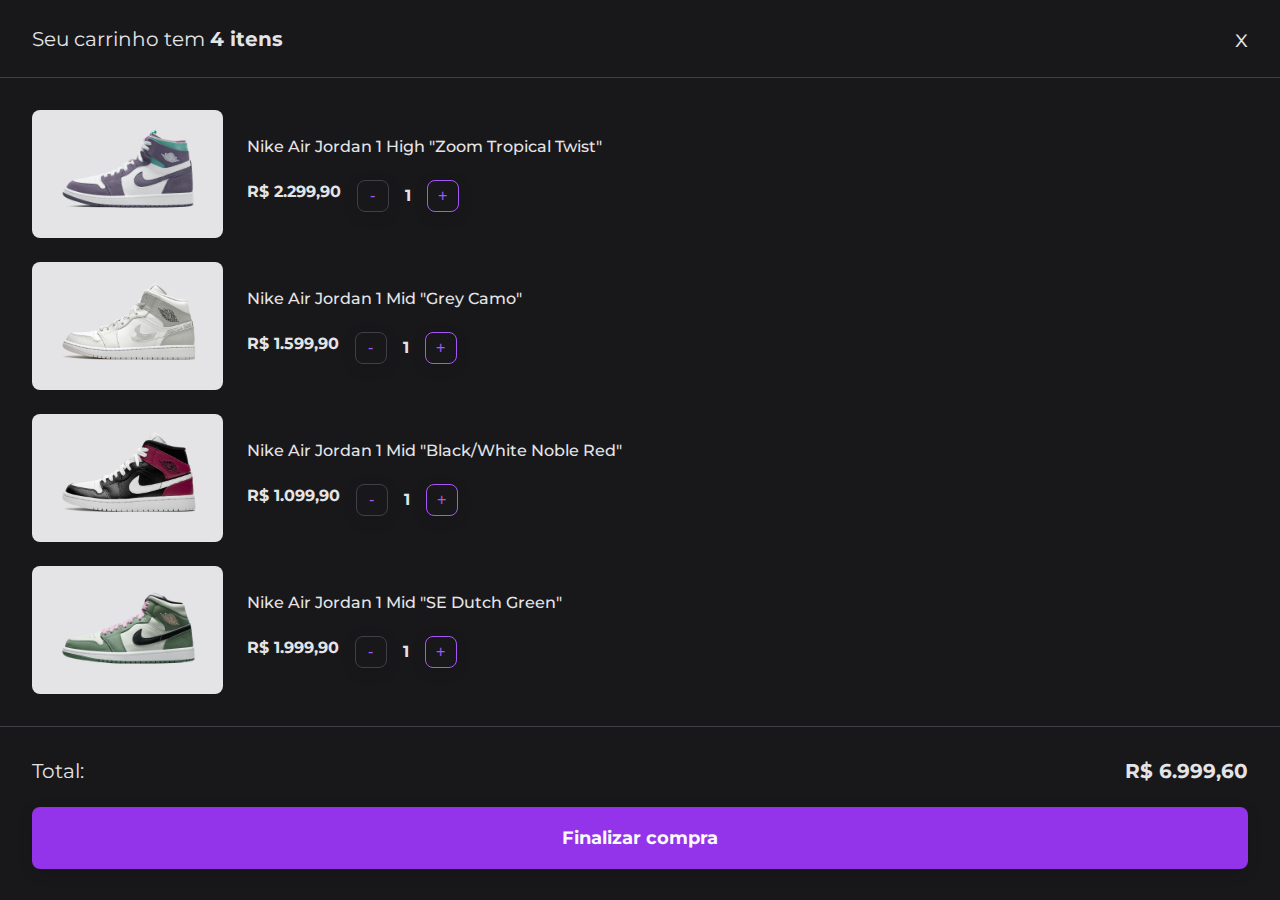
<file: cart/index.html>
<!DOCTYPE html>
<html lang="en">
  <head>
    <meta charset="UTF-8" />
    <meta name="viewport" content="width=device-width, initial-scale=1.0" />
    <link rel="preconnect" href="https://fonts.googleapis.com" />
    <link rel="preconnect" href="https://fonts.gstatic.com" crossorigin />
    <link
      href="https://fonts.googleapis.com/css2?family=Montserrat:wght@300;400;500;700&display=swap"
      rel="stylesheet"
    />
    <link rel="stylesheet" href="styles.css" />
    <title>sneak3rs</title>
  </head>
  <body>
    <main>
      <div class="cart-amount">
        <p>Seu carrinho tem <strong>4 itens</strong></p>

        <a href="/">x</a>
      </div>

      <div class="products">
        <div class="product">
          <div class="product-image">
            <img src="../assets/img/2.png" alt="dssad" />
          </div>
          <div class="product-description">
            <p>Nike Air Jordan 1 High "Zoom Tropical Twist"</p>

            <div class="amount-actions">
              <p style="font-weight: bold">R$ 2.299,90</p>
              <div class="buttons">
                <button disabled>-</button>
                <span style="font-size: 16px; font-weight: bold">1</span>
                <button>+</button>
              </div>
            </div>
          </div>
        </div>

        <div class="product">
          <div class="product-image">
            <img src="../assets/img/7.png" alt="dssad" />
          </div>
          <div class="product-description">
            <p>Nike Air Jordan 1 Mid "Grey Camo"</p>

            <div class="amount-actions">
              <p style="font-weight: bold">R$ 1.599,90</p>
              <div class="buttons">
                <button disabled>-</button>
                <span style="font-size: 16px; font-weight: bold">1</span>
                <button>+</button>
              </div>
            </div>
          </div>
        </div>

        <div class="product">
          <div class="product-image">
            <img src="../assets/img/5.png" alt="dssad" />
          </div>
          <div class="product-description">
            <p>Nike Air Jordan 1 Mid "Black/White Noble Red"</p>

            <div class="amount-actions">
              <p style="font-weight: bold">R$ 1.099,90</p>
              <div class="buttons">
                <button disabled>-</button>
                <span style="font-size: 16px; font-weight: bold">1</span>
                <button>+</button>
              </div>
            </div>
          </div>
        </div>

        <div class="product">
          <div class="product-image">
            <img src="../assets/img/1.png" alt="dssad" />
          </div>
          <div class="product-description">
            <p>Nike Air Jordan 1 Mid "SE Dutch Green"</p>

            <div class="amount-actions">
              <p style="font-weight: bold">R$ 1.999,90</p>
              <div class="buttons">
                <button disabled>-</button>
                <span style="font-size: 16px; font-weight: bold">1</span>
                <button>+</button>
              </div>
            </div>
          </div>
        </div>
      </div>

      <footer>
        <div>
          <p>Total:</p>
          <span style="font-weight: bold">R$ 6.999,60</span>
        </div>
        <a href="/register">Finalizar compra</a>
      </footer>
    </main>
  </body>
</html>
</file>
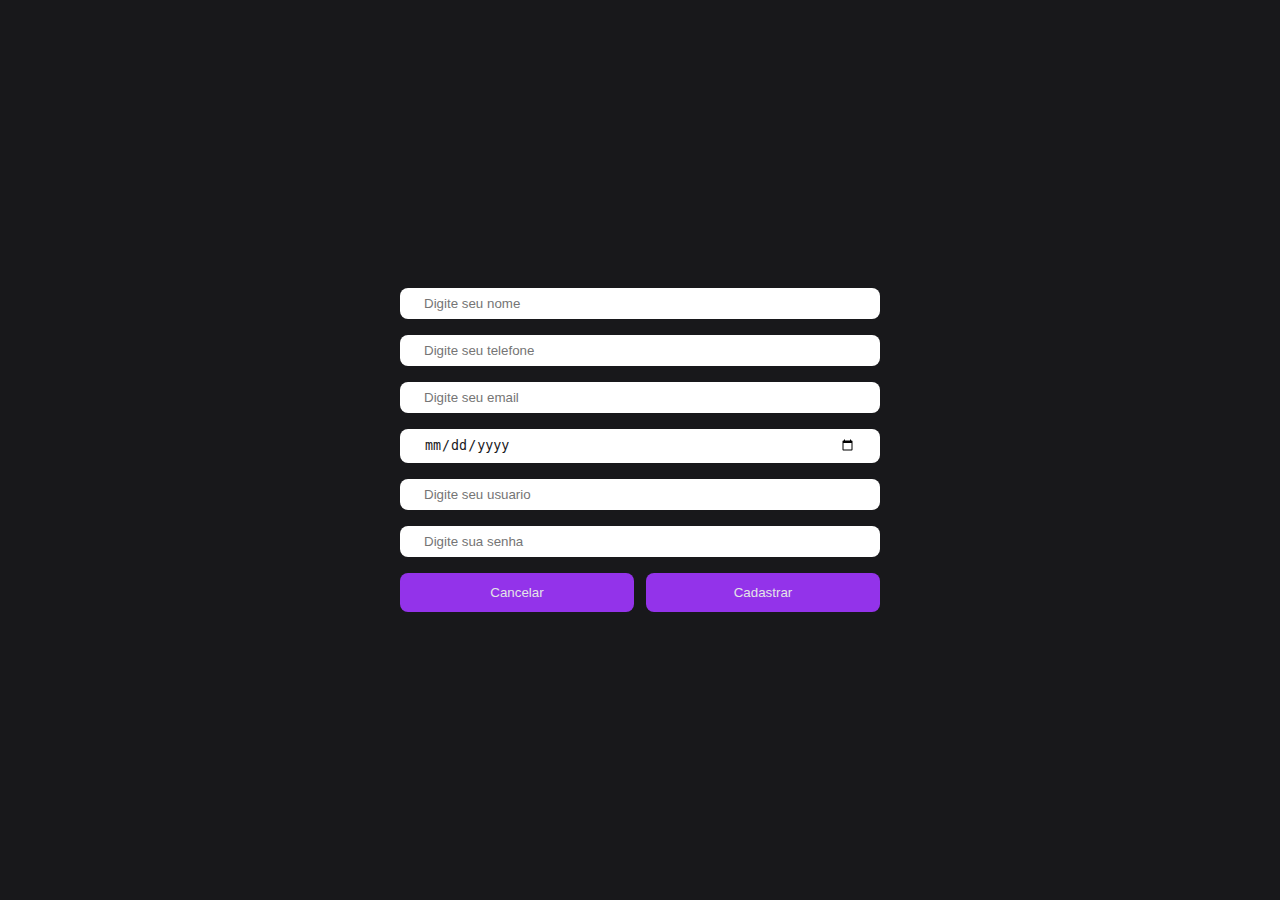
<file: register/index.html>
<!DOCTYPE html>
<html lang="en">
  <head>
    <meta charset="UTF-8" />
    <meta name="viewport" content="width=device-width, initial-scale=1.0" />
    <link rel="preconnect" href="https://fonts.googleapis.com" />
    <link rel="preconnect" href="https://fonts.gstatic.com" crossorigin />
    <link
      href="https://fonts.googleapis.com/css2?family=Montserrat:wght@300;400;500;700&display=swap"
      rel="stylesheet"
    />
    <link rel="stylesheet" href="styles.css" />
    <title>sneak3rs</title>
    <style>
      .disabled {
        display: none !important;
      }
    </style>
  </head>
  <body>
    <main>
      <form id="register" onsubmit="register(event)">
        <input
          type="text"
          name="nome_completo"
          id="nome_completo"
          placeholder="Digite seu nome"
        />
        <input
          type="text"
          name="telefone"
          id="telefone"
          placeholder="Digite seu telefone"
        />
        <input
          type="email"
          name="email"
          id="email"
          placeholder="Digite seu email"
        />
        <input type="date" name="data_nascimento" id="data_nascimento" />
        <input
          type="text"
          name="usuario"
          id="usuario"
          placeholder="Digite seu usuario"
        />
        <input
          type="password"
          name="senha"
          id="senha"
          placeholder="Digite sua senha"
        />
        <div>
          <button type="reset">Cancelar</button>
          <button type="submit">Cadastrar</button>
        </div>
      </form>

      <div class="disabled" id="dados">
        <div>
          <p>Nome:</p>
          <strong id="nome_valor"></strong>
        </div>
        <div>
          <p>Telefone:</p>
          <strong id="telefone_valor"></strong>
        </div>
        <div>
          <p>Email:</p>
          <strong id="email_valor"></strong>
        </div>
        <div>
          <p>Data Nascimento:</p>
          <strong id="data_valor"></strong>
        </div>
        <div>
          <p>Usuario:</p>
          <strong id="usuario_valor"></strong>
        </div>
        <div>
          <p>Senha:</p>
          <strong id="senha_valor"></strong>
        </div>

        <button type="button" onclick="finalizarCompra()">
          Finalizar compra
        </button>
      </div>
    </main>

    <script src="./register.js"></script>
  </body>
</html>
</file>
<file: cart/styles.css>
* {
  margin: 0;
  padding: 0;
  box-sizing: border-box;
}
html {
  font-size: 62.5%;
}

:root {
  --brand-color: #9333ea;
  --brand-color-light: #A855F7;
  --brand-color-lighter: #C084FC:
  --text-color-primary: #f9fafb;
  --text-color-secondary: #e4e4e7;
  --stroke-color: #3f3f46;
  --surface-color: #18181b;
}

body {
  background-color: var(--surface-color);
  color: var(--text-color-primary);
  font-family: "Montserrat", sans-serif;
  font-size: 16px;
}

main {
  height: 100vh;
  max-height: 100vh;

  display: flex;
  flex-direction: column;
}

.cart-amount {
  width: 100%;
  display: flex;
  justify-content: space-between;
  align-items: center;

  border-bottom: 1px solid var(--stroke-color, #3F3F46);
  padding: 24px 32px;
}

.cart-amount p {
  color: #E4E4E7;
  font-size: 20px;
  font-style: normal;

 
}

.cart-amount a {
  background: none;
  border: 0;
  outline: none;
  color: var(--text-color-secondary);
  font-size: 24px;
  cursor: pointer;
  text-decoration: none;
}

.cart-amount button:hover {
  opacity: 0.6;
}

.products {
  padding: 32px;

  display: flex;
  flex-direction: column;
  gap: 24px;

  overflow-y: scroll;
}



.product {
  display: flex;
  align-items: center;
  gap: 24px;
}

.product img {
  width: auto;
  height: 100px;
  object-fit: cover;
}


.product-image {
  background-color: var(--text-color-secondary);
  border-radius: 8px;
  padding: 12px;
}


.product-description p {
  color: var(--text-color-secondary, #E4E4E7);
  font-size: 16px;
  font-style: normal;
  font-weight: 500;
}

.amount-actions {
  display: flex;
  flex-direction: row;
  gap: 16px;

  align-items: center;

  margin-top: 16px;
}

.product-description  button {
  width: 32px;
  height: 32px;
  font-size: 16px;
  color: #A855F7;
  border-radius: 8px;
  border: 1.5px solid var(--brand-color-light, #A855F7);
  box-shadow: 0px 4px 16px 0px rgba(0, 0, 0, 0.10);

  outline: none;
  background: none;
  display: flex;
  align-items: center;
  justify-content: center;
}

.product-description  button:hover {
  opacity: 0.6;
  cursor: pointer;
}

.product-description  button:disabled {
  border: 1.5px solid var(--stroke-color);
}

.buttons {
  display: flex;
  gap: 16px;

  align-items: center;
  margin-top: 8px;
}

footer {
  display: flex;
  flex-direction: column;
  width: 100%;

  padding: 32px 32px 12px;

  border-top: 1px solid var(--stroke-color, #3F3F46);
}

footer div {
  display: flex;
  justify-content: space-between;
  margin-bottom: 24px;
}

footer p, span{
  color: var(--text-color-secondary, #E4E4E7);
  font-size: 20px;
}

footer a {
  display: flex;
  width: 100%;
  padding: 20px 48px;
  justify-content: center;
  align-items: center;
  gap: 8px;

  font-weight: bold;

  border-radius: 8px;
  background: var(--brand-color, #9333EA);
  box-shadow: 0px 4px 16px 0px rgba(0, 0, 0, 0.10);

  color: var(--text-color-primary, #F9FAFB);
  font-size: 18px;
  font-style: normal;
  outline: none;
  border: 0;
  text-decoration: none;
}

footer a:hover {
  opacity: 0.6;
  cursor: pointer;
}

@media (max-width: 720px) {
  .product-image {
    padding: 8px;
  }

  .product img {
    width: auto;
    height: 50px;
    object-fit: cover;
  }

  .amount-actions {
    flex-direction: column;
    align-items: start;
    gap: 8px;
  }
}
</file>
<file: register/styles.css>
* {
  margin: 0;
  padding: 0;
  box-sizing: border-box;
}
html {
  font-size: 62.5%;
}

:root {
  --brand-color: #9333ea;
  --brand-color-light: #A855F7;
  --brand-color-lighter: #C084FC:
  --text-color-primary: #f9fafb;
  --text-color-secondary: #e4e4e7;
  --stroke-color: #3f3f46;
  --surface-color: #18181b;
}

body {
  background-color: var(--surface-color);
  color: var(--text-color-primary);
  font-family: "Montserrat", sans-serif;
  font-size: 16px;
}

main {
  height: 100vh;
  display: flex;
  align-items: center;
  justify-content: center;
}

form, #dados {
  display: grid;
  width: 100%;
  max-width: 480px;

  gap: 16px;
}

form input {
  width: 100%;
  padding: 8px 24px;

  border-radius: 8px;

  border: 0;
  outline: 0;

  color: var(--surface-color);
}

form div {
  display: flex;
  gap: 12px;
}

button {
  width: 100%;
  padding: 12px 24px;

  border-radius: 8px;

  border: 0;
  outline: 0;

  color: var(--text-color-secondary);
  background-color: var(--brand-color);
}

button:hover {
  opacity: 0.6;
  cursor: pointer;
}

#dados {
  color: var(--text-color-secondary);
}

#dados div {
  display: flex;
  gap: 16px;

  border-bottom: 1px solid var(--brand-color);

  padding: 12px;

  display: flex;

  justify-content: center;
}
</file>
